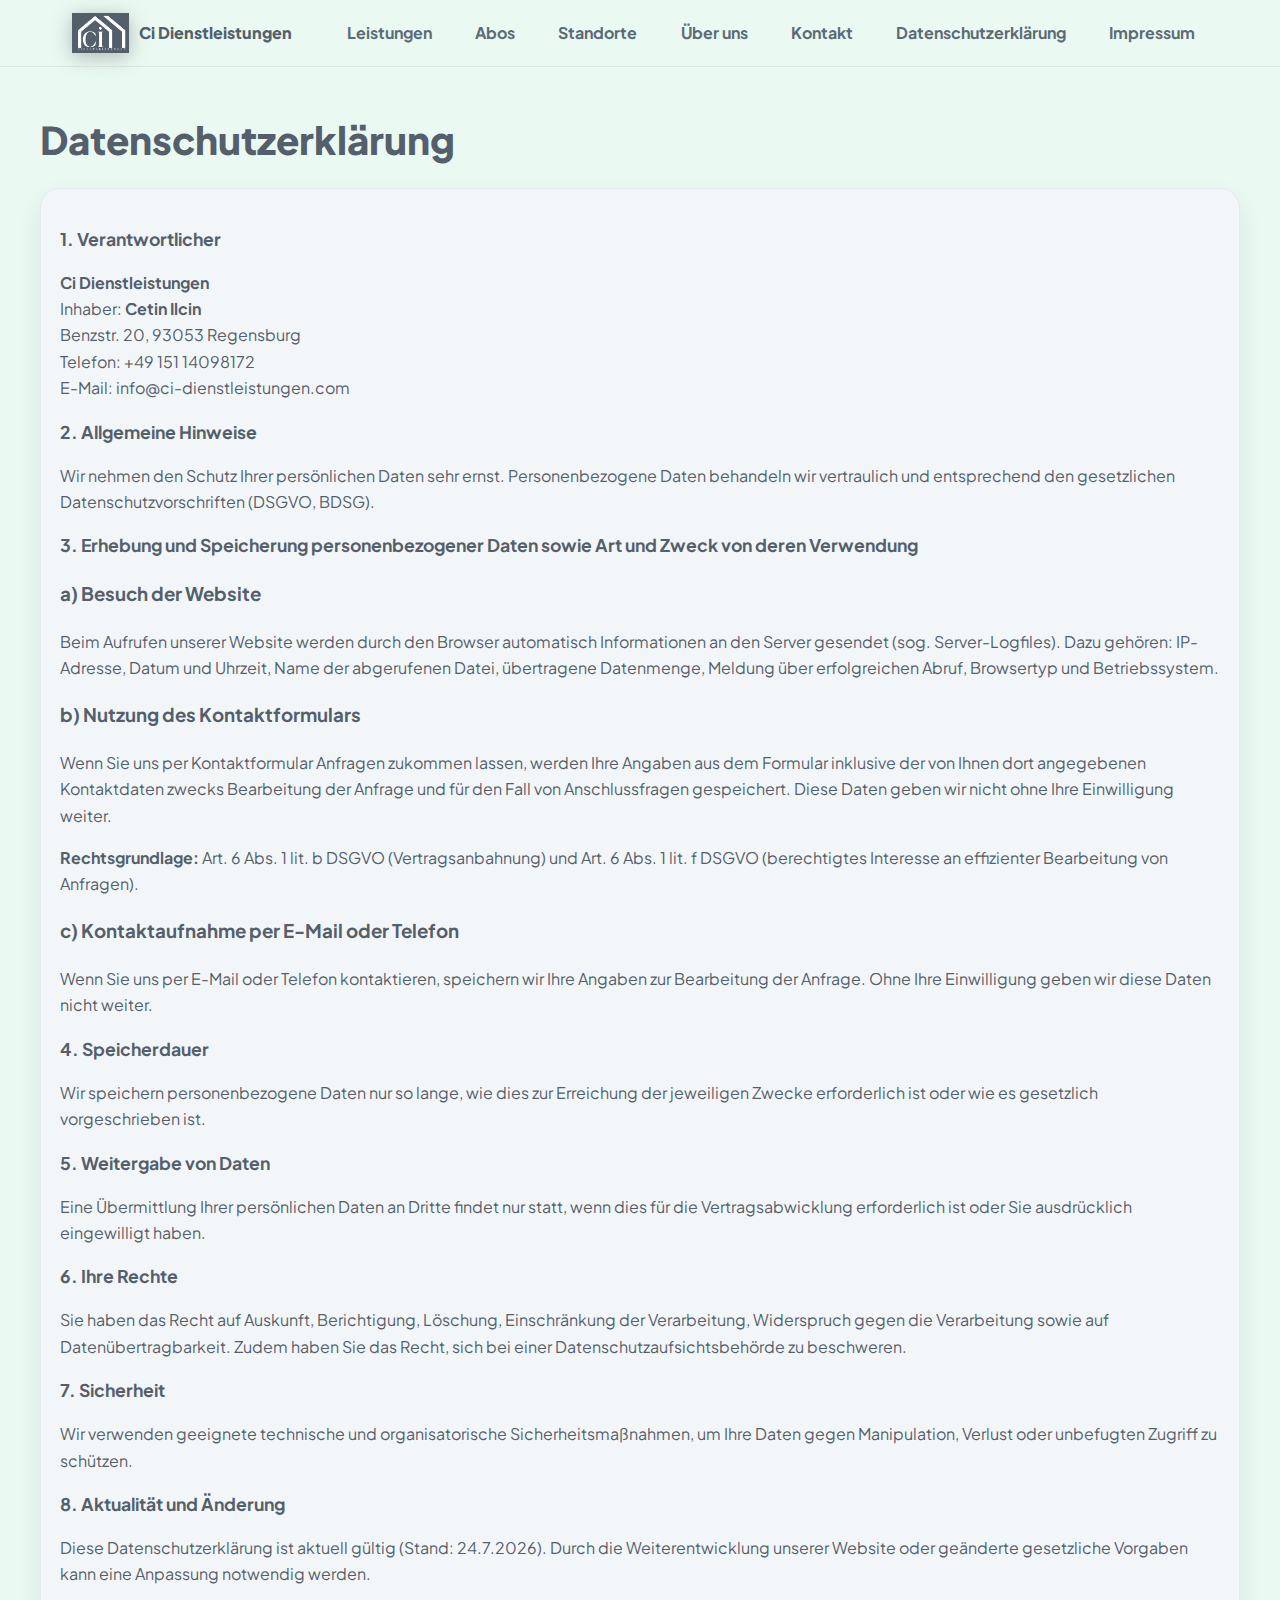
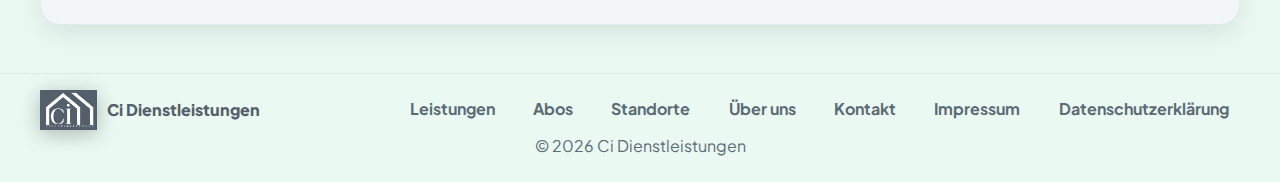
<file: Datenschutzerklärung.html>
<!doctype html>
<html lang="de">
<head>
  <meta charset="utf-8" />
  <meta name="viewport" content="width=device-width, initial-scale=1" />
  <title>Datenschutzerklärung – Ci Dienstleistungen</title>
  <meta name="description" content="Datenschutzerklärung von Ci Dienstleistungen – Informationen zur Verarbeitung personenbezogener Daten, Rechtsgrundlagen, Speicherdauer und Betroffenenrechten." />
  <link rel="icon" href="logo_final_ci.png" />
  <link rel="preconnect" href="https://fonts.googleapis.com">
  <link rel="preconnect" href="https://fonts.gstatic.com" crossorigin>
  <link href="https://fonts.googleapis.com/css2?family=Plus+Jakarta+Sans:wght@400;500;600;700;800&display=swap" rel="stylesheet">
  <style>
    :root{
      --page: #EAF9F2;
      --ink: #545f6b;
      --muted: #64748b;
      --brand: #34d399;
      --border: #dfe9e4;
      --shadow: 0 10px 25px rgba(2, 6, 23, .08);
      --radius: 20px;
      --maxw: 1200px;
      --card-bg: #F3F6F8;
      --card-text: #545f6b;
      --card-sub: #475569;
      --card-border: #E3EAF0;
    }
    *, *::before, *::after { box-sizing: border-box; }
    html { scroll-behavior: smooth; }
    body{
      margin:0; font-family:"Plus Jakarta Sans",system-ui,-apple-system,Segoe UI,Roboto,Arial,sans-serif;
      background: var(--page); color: var(--ink); line-height:1.65;
    }
    a { color: inherit; text-decoration: none; }
    img { max-width:100%; height:auto; display:block; }
    .container{ width:min(100% - 2rem, var(--maxw)); margin-inline:auto; }
    .topbar{ position: sticky; top:0; z-index:50; background: var(--page); border-bottom:1px solid var(--border);}
    .topbar nav{ display:flex; justify-content:space-between; align-items:center; padding:.8rem 2rem; }
    .brand-wrap{ display:flex; align-items:center; gap:.6rem; font-weight:800; color: var(--ink); }
    .topbar ul{ list-style:none; display:flex; gap:1.1rem; margin:0; padding:0; }
    .topbar a{ font-weight:700; color:#5b6b76; padding:.55rem .8rem; border-radius:10px; transition:.2s; }
    .topbar a:hover{ background: rgba(0,0,0,.05); color: var(--ink); }
    main{ padding: clamp(1.6rem, 4vw, 2.4rem) 0 3rem; }
    h1{ font-size: clamp(1.8rem, 4vw, 2.4rem); margin:.2rem 0 1rem; font-weight:800; }
    .card{ background: var(--card-bg); border:1px solid var(--card-border); border-radius:var(--radius); padding:1.25rem 1.2rem; box-shadow:var(--shadow);}
    .card h2{ margin:1rem 0 .4rem; font-size:1.1rem; font-weight:700; }
    footer{ border-top:1px solid var(--border); padding:1rem 0 1.4rem; }
    footer .footer-nav{ display:flex; align-items:center; justify-content:space-between; flex-wrap:wrap; gap:1rem; }
    footer .footer-nav ul{ list-style:none; display:flex; gap:.8rem 1rem; margin:0; padding:0; flex-wrap:wrap; }
    footer .footer-nav a{ color:#5b6b76; font-weight:700; padding:.45rem .7rem; border-radius:10px; transition:.2s; }
    footer .footer-nav a:hover{ background: rgba(0,0,0,.05); color: var(--ink); }
    .footer-copy{ margin:.2rem 0 0; text-align:center; color:#5b6b76; }
    @media(max-width:800px){ footer .footer-nav{ flex-direction:column; align-items:flex-start; } }
  </style>
</head>
<body>

<header class="topbar">
  <div class="container">
    <nav aria-label="Hauptnavigation">
      <div class="brand-wrap">
        <img src="logo_final_ci.png" alt="Logo" style="height:40px; filter:drop-shadow(0 4px 10px rgba(0,0,0,.25));">
        <span>Ci Dienstleistungen</span>
      </div>
      <ul>
        <li><a href="index.html#leistungen">Leistungen</a></li>
        <li><a href="index.html#abos">Abos</a></li>
        <li><a href="index.html#standorte">Standorte</a></li>
        <li><a href="index.html#ueber-uns">Über uns</a></li>
        <li><a href="index.html#kontakt">Kontakt</a></li>
        <li><a href="Datenschutzerklärung.html" aria-current="page">Datenschutzerklärung</a></li>
        <li><a href="Impressum.html">Impressum</a></li>
      </ul>
    </nav>
  </div>
</header>

<main>
  <div class="container">
    <h1>Datenschutzerklärung</h1>
    <div class="card">

      <h2>1. Verantwortlicher</h2>
      <p>
        <strong>Ci Dienstleistungen</strong><br>
        Inhaber: <strong>Cetin Ilcin</strong><br>
        Benzstr. 20, 93053 Regensburg<br>
        Telefon: <a href="tel:+4915114098172">+49&nbsp;151&nbsp;14098172</a><br>
        E-Mail: <a href="mailto:info@ci-dienstleistungen.com">info@ci-dienstleistungen.com</a>
      </p>

      <h2>2. Allgemeine Hinweise</h2>
      <p>Wir nehmen den Schutz Ihrer persönlichen Daten sehr ernst. Personenbezogene Daten behandeln wir vertraulich und entsprechend den gesetzlichen Datenschutzvorschriften (DSGVO, BDSG).</p>

      <h2>3. Erhebung und Speicherung personenbezogener Daten sowie Art und Zweck von deren Verwendung</h2>

      <h3>a) Besuch der Website</h3>
      <p>Beim Aufrufen unserer Website werden durch den Browser automatisch Informationen an den Server gesendet (sog. Server-Logfiles). Dazu gehören: IP-Adresse, Datum und Uhrzeit, Name der abgerufenen Datei, übertragene Datenmenge, Meldung über erfolgreichen Abruf, Browsertyp und Betriebssystem.</p>

      <h3>b) Nutzung des Kontaktformulars</h3>
      <p>Wenn Sie uns per Kontaktformular Anfragen zukommen lassen, werden Ihre Angaben aus dem Formular inklusive der von Ihnen dort angegebenen Kontaktdaten zwecks Bearbeitung der Anfrage und für den Fall von Anschlussfragen gespeichert. Diese Daten geben wir nicht ohne Ihre Einwilligung weiter.</p>
      <p><strong>Rechtsgrundlage:</strong> Art. 6 Abs. 1 lit. b DSGVO (Vertragsanbahnung) und Art. 6 Abs. 1 lit. f DSGVO (berechtigtes Interesse an effizienter Bearbeitung von Anfragen).</p>

      <h3>c) Kontaktaufnahme per E-Mail oder Telefon</h3>
      <p>Wenn Sie uns per E-Mail oder Telefon kontaktieren, speichern wir Ihre Angaben zur Bearbeitung der Anfrage. Ohne Ihre Einwilligung geben wir diese Daten nicht weiter.</p>

      <h2>4. Speicherdauer</h2>
      <p>Wir speichern personenbezogene Daten nur so lange, wie dies zur Erreichung der jeweiligen Zwecke erforderlich ist oder wie es gesetzlich vorgeschrieben ist.</p>

      <h2>5. Weitergabe von Daten</h2>
      <p>Eine Übermittlung Ihrer persönlichen Daten an Dritte findet nur statt, wenn dies für die Vertragsabwicklung erforderlich ist oder Sie ausdrücklich eingewilligt haben.</p>

      <h2>6. Ihre Rechte</h2>
      <p>Sie haben das Recht auf Auskunft, Berichtigung, Löschung, Einschränkung der Verarbeitung, Widerspruch gegen die Verarbeitung sowie auf Datenübertragbarkeit. Zudem haben Sie das Recht, sich bei einer Datenschutzaufsichtsbehörde zu beschweren.</p>

      <h2>7. Sicherheit</h2>
      <p>Wir verwenden geeignete technische und organisatorische Sicherheitsmaßnahmen, um Ihre Daten gegen Manipulation, Verlust oder unbefugten Zugriff zu schützen.</p>

      <h2>8. Aktualität und Änderung</h2>
      <p>Diese Datenschutzerklärung ist aktuell gültig (Stand: <span id="date"></span>). Durch die Weiterentwicklung unserer Website oder geänderte gesetzliche Vorgaben kann eine Anpassung notwendig werden.</p>

    </div>
  </div>
</main>

<footer>
  <div class="container">
    <nav class="footer-nav" aria-label="Footer Navigation">
      <div class="brand-wrap">
        <img src="logo_final_ci.png" alt="Logo" style="height:40px; filter: drop-shadow(0 4px 10px rgba(0,0,0,.25));">
        <span>Ci Dienstleistungen</span>
      </div>
      <ul>
        <li><a href="index.html#leistungen">Leistungen</a></li>
        <li><a href="index.html#abos">Abos</a></li>
        <li><a href="index.html#standorte">Standorte</a></li>
        <li><a href="index.html#ueber-uns">Über uns</a></li>
        <li><a href="index.html#kontakt">Kontakt</a></li>
        <li><a href="Impressum.html">Impressum</a></li>
        <li><a href="Datenschutzerklärung.html" aria-current="page">Datenschutzerklärung</a></li>
      </ul>
    </nav>
    <p class="footer-copy">© <span id="year"></span> Ci Dienstleistungen</p>
  </div>
</footer>

<script>
  document.getElementById('year').textContent = new Date().getFullYear();
  document.getElementById('date').textContent = new Date().toLocaleDateString('de-DE');
</script>

</body>
</html>
</file>
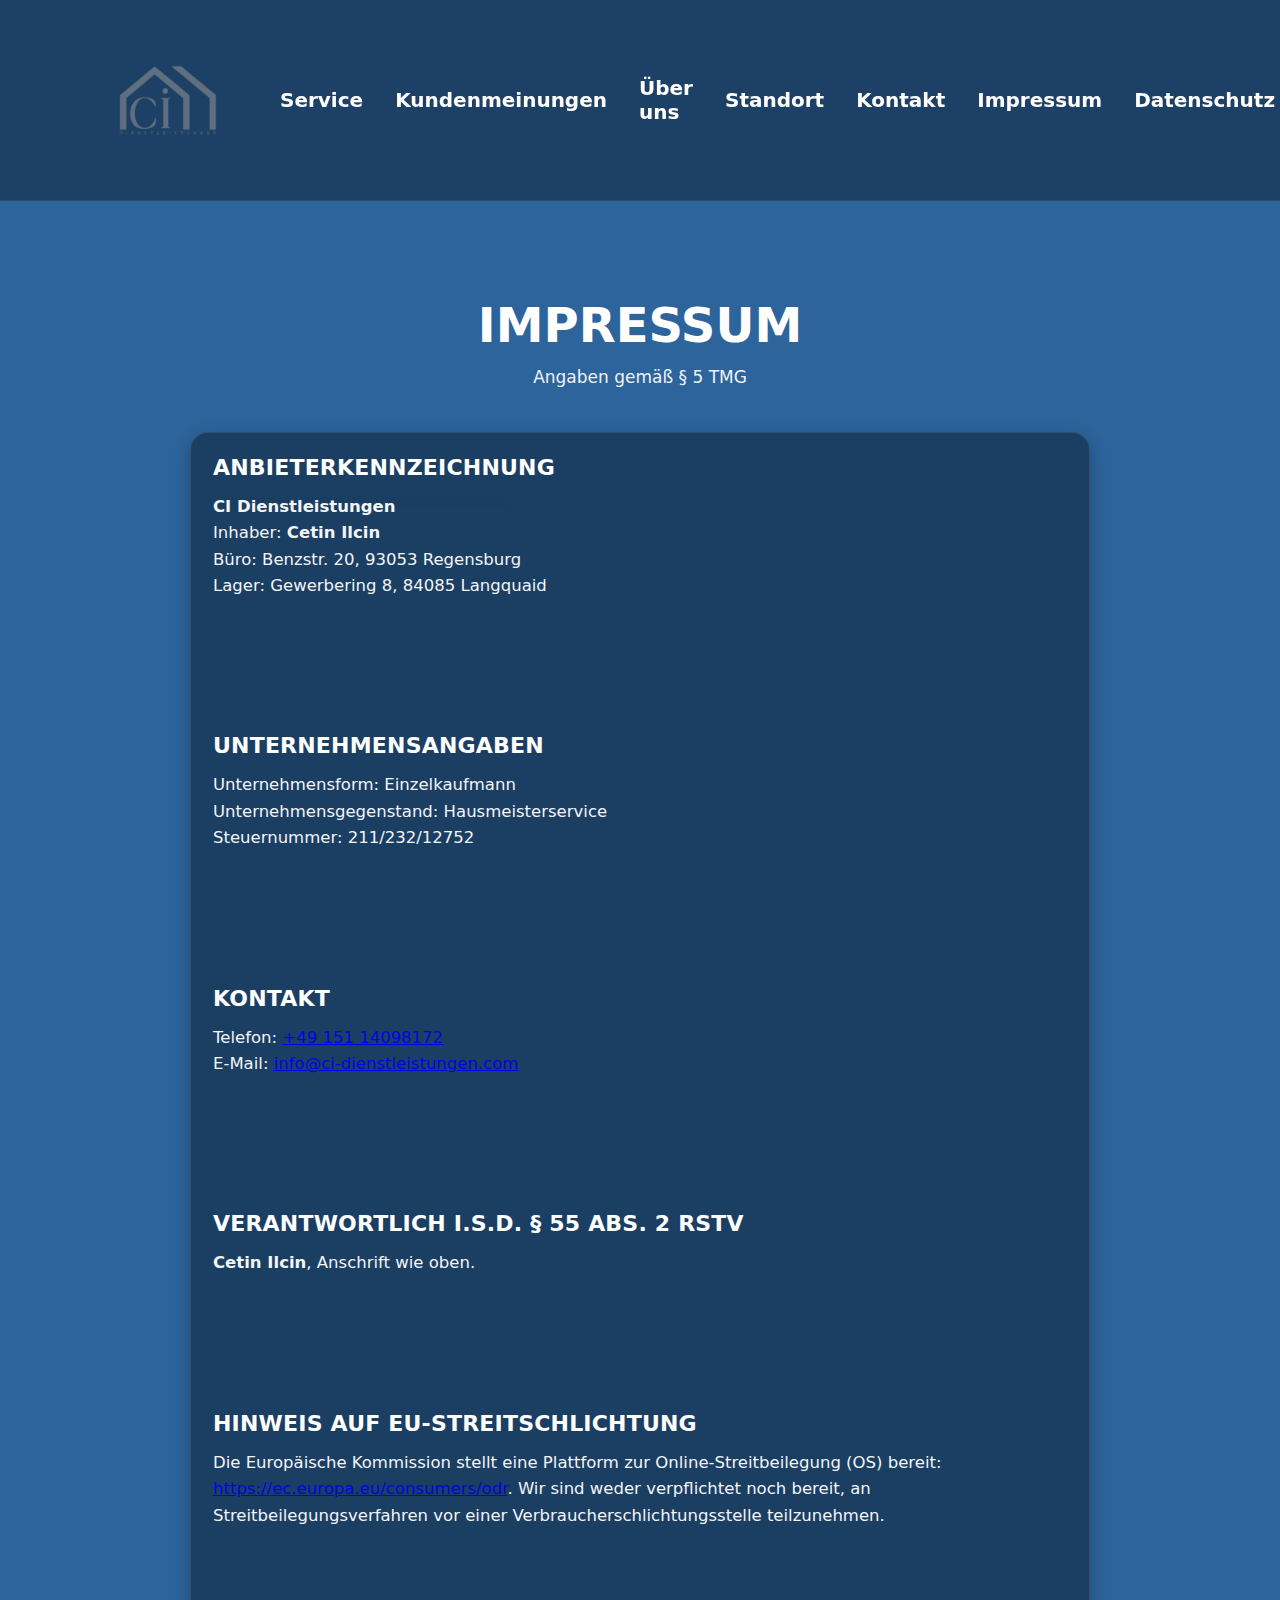
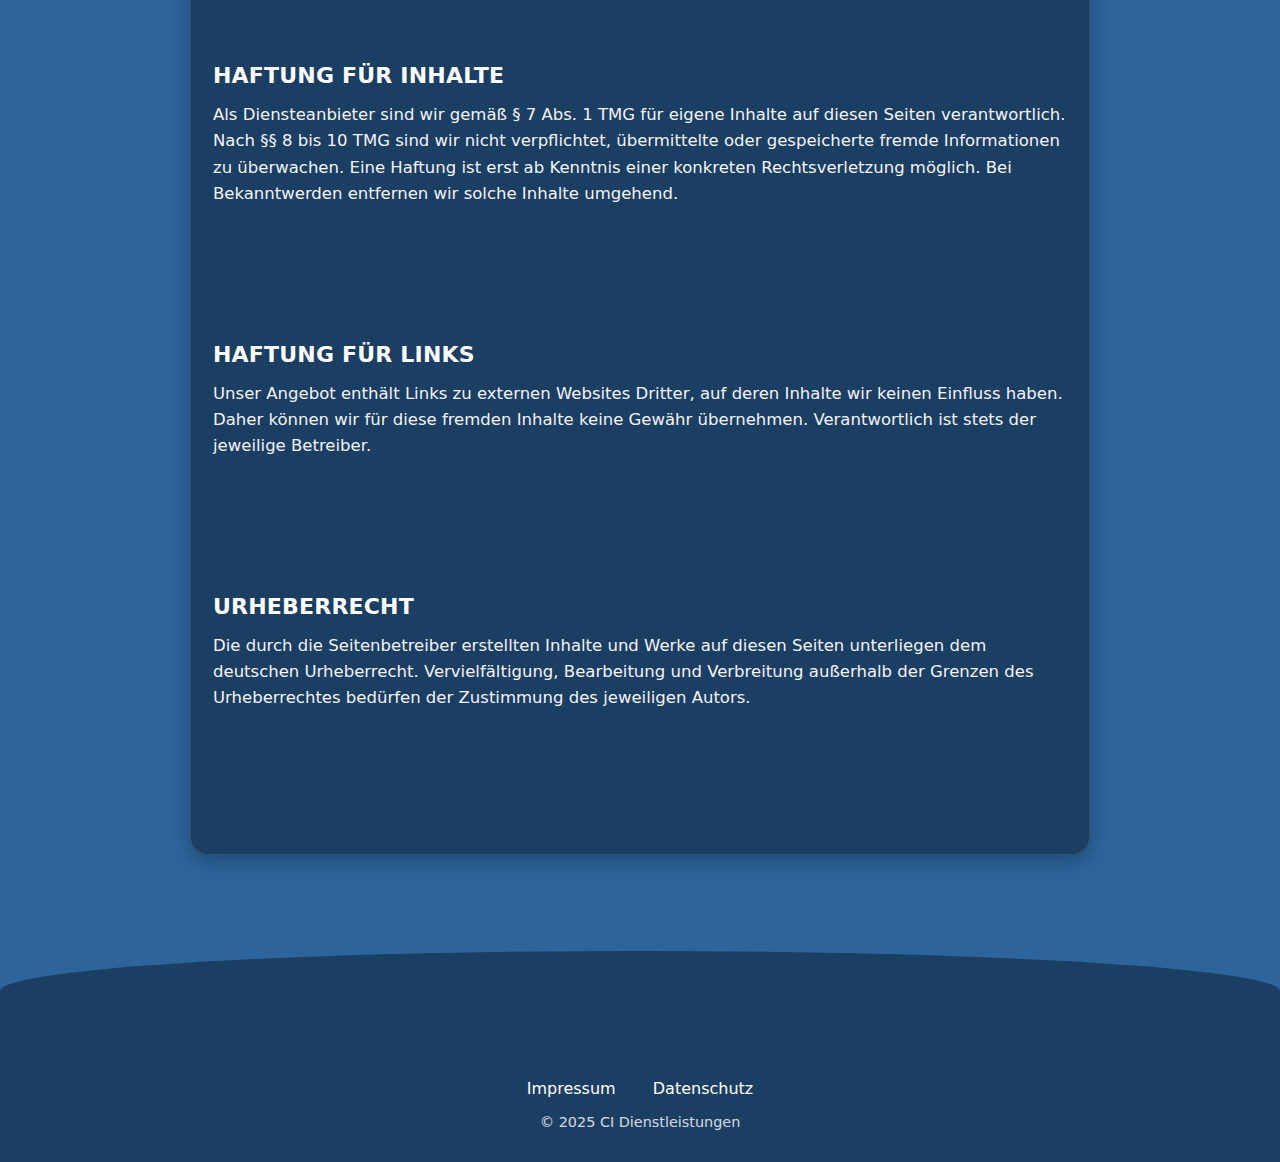
<file: Impressum.html>
<!doctype html>
<html lang="de">
<head>
  <meta charset="utf-8" />
  <meta name="viewport" content="width=device-width, initial-scale=1" />
  <title>Impressum – CI Dienstleistungen</title>
  <meta name="description" content="Impressum von CI Dienstleistungen – Gebäudereinigung & Hausmeisterservice im Raum Kelheim, Regensburg & Landshut." />
  <link rel="icon" href="logo.jpg" />
  <link rel="stylesheet" href="style.css">
</head>
<body>
  <!-- Header wie auf der Startseite -->
  <header class="site-header">
    <div class="nav-wrap">
      <a class="brand" href="index.html" aria-label="Startseite">
        <div class="logo-box">
          <img src="logo.jpg" alt="CI Logo">
        </div>
      </a>

      <nav class="nav-links" aria-label="Hauptmenü">
        <a href="index.html#leistungen">Service</a>
        <a href="index.html#kundenmeinungen">Kundenmeinungen</a>
        <a href="index.html#ueber-uns">Über uns</a>
        <a href="index.html#standort">Standort</a>
        <a href="index.html#kontakt">Kontakt</a>
        <a href="Impressum.html" aria-current="page">Impressum</a>
        <a href="Datenschutzerklärung.html">Datenschutz</a>
      </nav>

      <div class="nav-cta">
        <a class="btn" href="#instagram">Instagram</a>
        <a class="btn" href="tel:+4915114098172">Anrufen</a>
      </div>

      <button class="burger" aria-label="Menü öffnen" aria-expanded="false"><span></span></button>
    </div>
  </header>

  <!-- Inhalt -->
  <main>
    <section class="contact" aria-label="Impressum">
      <div class="container">
        <h1 class="contact__title">Impressum</h1>
        <p class="contact__lead">Angaben gemäß § 5 TMG</p>

        <div class="card service" style="max-width:900px; margin:0 auto;">
          <div class="card-body">
            <h3>Anbieterkennzeichnung</h3>
            <p>
              <strong>CI Dienstleistungen</strong><br>
              Inhaber: <strong>Cetin Ilcin</strong><br>
              Büro: Benzstr. 20, 93053 Regensburg<br>
              Lager: Gewerbering 8, 84085 Langquaid
            </p>

            <h3>Unternehmensangaben</h3>
            <p>
              Unternehmensform: Einzelkaufmann<br>
              Unternehmensgegenstand: Hausmeisterservice<br>
              Steuernummer: 211/232/12752
            </p>

            <h3>Kontakt</h3>
            <p>
              Telefon: <a href="tel:+4915114098172">+49&nbsp;151&nbsp;14098172</a><br>
              E-Mail: <a href="mailto:info@ci-dienstleistungen.com">info@ci-dienstleistungen.com</a>
            </p>

            <h3>Verantwortlich i.S.d. § 55 Abs. 2 RStV</h3>
            <p><strong>Cetin Ilcin</strong>, Anschrift wie oben.</p>

            <h3>Hinweis auf EU-Streitschlichtung</h3>
            <p>
              Die Europäische Kommission stellt eine Plattform zur Online-Streitbeilegung (OS) bereit:
              <a href="https://ec.europa.eu/consumers/odr" target="_blank" rel="noopener">https://ec.europa.eu/consumers/odr</a>.
              Wir sind weder verpflichtet noch bereit, an Streitbeilegungsverfahren vor einer Verbraucherschlichtungsstelle teilzunehmen.
            </p>

            <h3>Haftung für Inhalte</h3>
            <p>
              Als Diensteanbieter sind wir gemäß § 7 Abs. 1 TMG für eigene Inhalte auf diesen Seiten verantwortlich.
              Nach §§ 8 bis 10 TMG sind wir nicht verpflichtet, übermittelte oder gespeicherte fremde Informationen zu überwachen.
              Eine Haftung ist erst ab Kenntnis einer konkreten Rechtsverletzung möglich. Bei Bekanntwerden entfernen wir solche Inhalte umgehend.
            </p>

            <h3>Haftung für Links</h3>
            <p>
              Unser Angebot enthält Links zu externen Websites Dritter, auf deren Inhalte wir keinen Einfluss haben.
              Daher können wir für diese fremden Inhalte keine Gewähr übernehmen. Verantwortlich ist stets der jeweilige Betreiber.
            </p>

            <h3>Urheberrecht</h3>
            <p>
              Die durch die Seitenbetreiber erstellten Inhalte und Werke auf diesen Seiten unterliegen dem deutschen Urheberrecht.
              Vervielfältigung, Bearbeitung und Verbreitung außerhalb der Grenzen des Urheberrechtes bedürfen der Zustimmung des jeweiligen Autors.
            </p>
          </div>
        </div>
      </div>
    </section>
  </main>

  <!-- Footer wie auf Index -->
  <footer>
    <div class="footer-inner">
      <nav class="links" aria-label="Rechtliches">
        <a href="Impressum.html" aria-current="page">Impressum</a>
        <a href="Datenschutzerklärung.html">Datenschutz</a>
      </nav>
      <div class="copyright">© 2025 CI Dienstleistungen</div>
    </div>
  </footer>

  <script>
    // Burger-Menü wie auf der Index-Seite
    const burger = document.querySelector('.burger');
    const links = document.querySelector('.nav-links');
    if (burger && links){
      const toggle = () => {
        const isOpen = links.classList.toggle('open');
        burger.setAttribute('aria-expanded', isOpen ? 'true' : 'false');
      };
      burger.addEventListener('click', toggle);
      links.querySelectorAll('a').forEach(a => a.addEventListener('click', () => {
        links.classList.remove('open');
        burger.setAttribute('aria-expanded','false');
      }));
    }
  </script>
</body>
</html>
</file>
<file: style.css>
:root{
  /* === Brandfarben aus dem Logo === */
  --brand-blue: #2C649B;        /* dunkles Blau (Text/Outline) */
  --brand-blue-dark: #1B3E63;   /* dunkler für Footer/Flächen */
  --brand-teal: #69BFB7;        /* Tropfen/“Helden” */
  --brand-yellow: #69BFB7;      /* Krone */

  /* Mapping auf bestehende Variablen */
  --green: var(--brand-blue);            /* Seitenhintergrund */
  --green-footer: var(--brand-blue-dark);/* dunkle Sektionen */
  --text: #ffffff;

  /* Primär-CTA auf Gelb, Sekundär-CTA auf Teal */
  --red: var(--brand-yellow);

  --accent: var(--brand-teal);
  --accent-strong: #54A89F; /* etwas dunkleres Teal */
  69BFB7
  --nav-h: 90px; /* Mindesthöhe des Headers */
}

/* Basis */
html, body { height: 100%; }
* { box-sizing: border-box; margin: 0; padding: 0; }
body{
  background:var(--green);
  color:var(--text);
  font-family:system-ui, -apple-system, Segoe UI, Roboto, Helvetica, Arial;
  display:flex; min-height:100svh; flex-direction:column;
}
main{ flex:1 0 auto; }

/* ===== HEADER ===== */
.site-header{
  position: sticky; top: 0; z-index: 1000;
  background: rgba(27,62,99,0.95);           /* var(--brand-blue-dark) mit Alpha */
  backdrop-filter: blur(4px);
  border-bottom: 1px solid rgba(255,255,255,.06);
}
.nav-wrap{
  max-width: 1200px; margin: 0 auto;
  padding: 0 24px;
  min-height: var(--nav-h);
  display: grid;
  grid-template-columns: auto 1fr auto; /* Logo | Links | CTAs */
  align-items: center;
  gap: 16px;
}
.brand{ display:flex; align-items:center; }
.logo-box{
  width: clamp(140px, 16vw, 200px);
  height: auto;
}
.logo-box img{
  width: 100%; height: auto;
  display: block;
  object-fit: contain;
}

/* Globale Navi-Links (Desktop) */
.nav-links a{
  color:#fff;
  text-decoration:none;
  opacity:1;
  font-weight:800;
  font-size:20px;
  line-height:1.2;
}

/* Mobile-Off-Canvas (unter 1024px) */
@media (max-width:1024px){
  .nav-links{
    position: fixed; inset: 0 0 0 auto; width: min(78vw, 320px);
    background: var(--green-footer);
    display: flex;                 /* sicherstellen, dass Flex aktiv ist */
    flex-direction: column;        /* untereinander */
    align-items: stretch;          /* volle Breite */
    justify-content: flex-start;
    padding: 96px 20px 24px;
    gap: 6px;                      /* Abstand zwischen Einträgen */
    transform: translateX(100%);
    box-shadow: -6px 0 18px rgba(0,0,0,.35);
    transition: transform .35s cubic-bezier(.2,.8,.2,1);
    z-index: 999;                  /* über dem Inhalt */
  }

  .nav-links a{
    display: block;                /* ganze Zeile klickbar */
    width: 100%;
    padding: 12px 10px;
    font-size: 17px;               /* etwas kompakter im Drawer */
    border-radius: 10px;
  }

  .nav-links a:hover{
    background: rgba(255,255,255,.06);
  }
}


/* CTAs */
.nav-cta{ display:flex; justify-content:flex-end; align-items:center; gap:12px; }
.btn{
  display:inline-flex; align-items:center; gap:10px;
  padding:10px 16px; border-radius:16px; font-weight:700;
  text-decoration:none; color:white; background: var(--accent);
  box-shadow: 0 2px 8px rgba(105,191,183,.22);
  transition: transform .15s ease, filter .2s ease, background .2s ease;
  white-space: nowrap;
}
.btn:hover{ transform: translateY(-2px); filter: brightness(1.05); background: var(--accent-strong); }

/* Globale Primär-Buttons (einmalig) */
.btn-primary{
  display:inline-flex; align-items:center; justify-content:center;
  padding: 12px 22px;
  border-radius: 14px;
  font-weight: 800;
  background: var(--red); /* Gelb */
  color: #1B3E63;         /* Lesbarer Text auf Gelb */
  text-decoration: none;
  transition: transform .15s ease, filter .2s ease;
  border: 0;
  cursor: pointer;
}
.btn-primary:hover{ transform: translateY(-2px); filter: brightness(1.05); }

/* Burger */
.burger{ display:none; margin-left:auto; background:none; border:0; width:40px; height:40px; cursor:pointer; }
.burger span, .burger::before, .burger::after{
  content:""; display:block; height:2px; background:var(--text);
  margin:7px 6px; transition: transform .25s ease, opacity .25s ease;
}
.burger[aria-expanded="true"] span{ opacity:0; }
.burger[aria-expanded="true"]::before{ transform: translateY(9px) rotate(45deg); }
.burger[aria-expanded="true"]::after{ transform: translateY(-9px) rotate(-45deg); }

/* ===== HERO ===== */
/* Vollfläche + iOS-Workarounds */
.hero{
  position: relative;
  display: grid;
  place-items: center;

  /* Hero beginnt UNTER dem Header */
  margin-top: var(--nav-h);

  /* sichtbare Fläche = Viewport minus Header */
  min-height: calc(100svh - var(--nav-h));
  overflow: hidden;
}
@supports (height: 100dvh){
  .hero{ min-height: calc(100dvh - var(--nav-h)); }
}

.hero__bg{ position: absolute; inset: 0; height: 100%; }

.hero__video{
  position: absolute; inset: 0;
  width: 100%; height: 100%;
  display: block;
  object-fit: cover;         /* füllt, darf croppen */
  object-position: center;   /* Fokus */
  transform: translateZ(0);  /* iOS Rendering-Fix */
  -webkit-user-select: none; /* vermeidet Gesten-Störungen */
  z-index: 0;              /* liegt unter Text & Navi */
  pointer-events: none;    /* fängt keine Klicks über der Navi ab */
}

.hero__shade{
  position: absolute; inset: 0;
  background: linear-gradient(to bottom, rgba(0,0,0,.18), rgba(0,0,0,.35) 60%, rgba(0,0,0,.45));
  pointer-events: none;
}

@media (max-width: 600px){
  .hero{ min-height: calc(100svh - var(--nav-h)); }
  .hero__video{ object-position: center; }
}

@media (max-width: 380px){
  .hero__video{ display: none; }
  .hero__bg{
    background: #000 url('hero-poster.jpg') center / contain no-repeat;
  }
}

.hero__inner{
  position: relative; z-index: 1;
  width: min(1100px, 92%);
  text-align: center;
  color: #fff;
}
.hero__title{
  font-weight: 900;
  line-height: 1.05;
  font-size: clamp(32px, 8vw, 72px);
  text-transform: uppercase;
  margin-bottom: 28px;
}
.hero__actions{ display:flex; justify-content:center; }

/* ===== RESPONSIV NAV ===== */
@media (max-width: 1024px){
  .nav-cta{ display:none; }
  .burger{ display:block; }
  .nav-links{
    position: fixed; inset: 0 0 0 auto; width: min(78vw, 320px);
    background: var(--green-footer);
    flex-direction: column; justify-content:flex-start; align-items:flex-start;
    padding: 96px 24px 24px; gap: 22px;
    transform: translateX(100%);
    box-shadow: -6px 0 18px rgba(0,0,0,.35);
    transition: transform .35s cubic-bezier(.2,.8,.2,1);
  }
  .nav-links.open{ transform: translateX(0); }
  .logo-box{ width: clamp(120px, 22vw, 180px); }
}

/* ===== INTRO TEXT NACH VIDEO ===== */
.intro {
  margin-top: 400px; /* +4cm Abstand */
  padding: 40px 16px;
  display: flex;
  justify-content: center;
}
.intro__inner { max-width: 900px; text-align: center; }
.intro__title {
  font-weight: 900;
  font-size: clamp(24px, 4vw, 40px);
  line-height: 1.2;
  text-transform: uppercase;
  margin-bottom: 24px;
}
.intro__text {
  font-size: clamp(16px, 2vw, 18px);
  line-height: 1.6;
  opacity: 0.95;
}

/* ===== Leistungen ===== */
.services {
  margin-top: 180px; /* ≈ 7cm Abstand nach oben */
  padding: clamp(56px, 8vw, 96px) 16px;
}
.services .container{
  max-width: 1200px;
  margin: 0 auto;
}
.services__header{
  text-align:center;
  margin-bottom: clamp(28px, 4vw, 40px);
}
.services__header h2{
  font-size: clamp(28px, 5vw, 42px);
  font-weight: 900;
  text-transform: uppercase;
  letter-spacing: .2px;
}
.group-title{
  margin: clamp(36px, 5vw, 56px) 0 clamp(16px, 3vw, 24px);
  font-size: clamp(20px, 3.2vw, 28px);
  font-weight: 800;
  text-transform: uppercase;
  border-left: 4px solid var(--red); /* gelbe Linie */
  padding-left: 12px;
  opacity: .98;
}

/* genau 2 Spalten (auf Handy 1) */
.grid{ display: grid; gap: clamp(16px, 3vw, 28px); }
.grid-2{ grid-template-columns: repeat(2, minmax(0, 1fr)); }
@media (max-width: 900px){
  .grid-2{ grid-template-columns: 1fr; }
}

/* Card */
.card.service{
  background: var(--green-footer);
  border: 1px solid rgba(255,255,255,.10);
  border-radius: 18px;
  overflow: hidden;
  display: flex;
  flex-direction: column;
  box-shadow: 0 6px 18px rgba(0,0,0,.25);
  transition: transform .2s ease, box-shadow .2s ease;
}
.card.service:hover{
  transform: translateY(-4px);
  box-shadow: 0 10px 24px rgba(0,0,0,.30);
}

/* Bild oben – 16:9 */
.card-media img{
  width: 100%;
  aspect-ratio: 16 / 9;
  object-fit: cover;
  display: block;
}

/* Inhalt */
.card-body{
  padding: clamp(16px, 3vw, 22px);
  display: flex;
  flex-direction: column;
  gap: clamp(10px, 2.3vw, 14px);
}
.card-body h3{
  font-size: clamp(18px, 2.6vw, 22px);
  font-weight: 800;
  letter-spacing: .2px;
  text-transform: uppercase;
}
.card-body p{
  font-size: clamp(15px, 2.2vw, 16.5px);
  line-height: 1.6;
  opacity: .95;
}

/* CTA mittig */
.card-cta{
  display: flex;
  justify-content: center;     /* Button mittig */
  margin-top: clamp(8px, 1.8vw, 12px);
}

/* ===== Über-uns Hero mit halbtransparenter Villa ===== */
.about-hero{
  position: relative;
  isolation: isolate;
  min-height: clamp(520px, 70vh, 760px);
  display: grid;
  align-items: end;
  margin-top: 265px; /* ~7 cm Abstand nach oben, wie gewünscht */
  color: var(--text);
  background: var(--green);
  overflow: hidden;
}
.about-hero .container{
  max-width: 1200px;
  margin: 0 auto;
  padding: clamp(24px, 4vw, 40px) clamp(16px, 5vw, 40px);
}

/* Hintergrundbild + Shader */
.about-hero__bg{
  position: absolute; inset: 0;
  z-index: -2;
}
.about-hero__bg img{
  width: 100%; height: 100%;
  object-fit: cover;
  filter: saturate(0.95) contrast(1.05) brightness(0.9);
}
/* halbtransparenter, dunkler Verlauf */
.about-hero__shade{
  position: absolute; inset: 0;
  z-index: -1;
  background:
    linear-gradient(to bottom, rgba(27,62,99,0.85) 0%, rgba(27,62,99,0.65) 35%, rgba(27,62,99,0.35) 65%, rgba(27,62,99,0.55) 100%);
  mix-blend-mode: multiply;
}

/* Textblock */
.about-hero__inner{
  display: grid;
  gap: clamp(16px, 2.5vw, 24px);
  padding-bottom: clamp(40px, 8vh, 72px);
  text-align: center;
}

.hero__inner{
  place-self: center; /* wirklich mittig im Grid */
}

.about-hero__title{
  font-weight: 900;
  text-transform: uppercase;
  line-height: 1.04;
  letter-spacing: .4px;
  font-size: clamp(30px, 6vw, 56px);
  text-shadow: 0 2px 10px rgba(0,0,0,.45);
}
.about-hero__lead{
  max-width: 980px;
  margin: 0 auto;
  font-size: clamp(15.5px, 2.1vw, 18px);
  line-height: 1.75;
  opacity: .96;
  text-shadow: 0 1px 6px rgba(0,0,0,.35);
}
.about-hero__actions{
  display: flex; justify-content: center;
  margin-top: clamp(8px, 2vw, 14px);
}

/* Responsiv */
@media (max-width: 560px){
  .about-hero__bg img{ filter: saturate(0.95) contrast(1.05) brightness(0.85); }
}

/* ================= Kundenmeinungen ================= */
.testimonials {
  margin-top: 6cm; /* Abstand zu den Serviceleistungen */
  padding: 40px 20px;
  text-align: center;
}
.testimonials-title {
  font-size: 2rem;
  font-weight: 800;
  margin-bottom: 40px;
  text-transform: uppercase;
  color: var(--text);
}
.testimonials-grid {
  display: grid;
  grid-template-columns: repeat(3, 1fr);
  gap: 24px;
  max-width: 1200px;
  margin: 0 auto;
}
.testimonial-card {
  background: var(--green-footer);
  color: var(--text);
  padding: 28px 22px;
  border-radius: 14px;
  display: flex;
  flex-direction: column;
  justify-content: space-between;
  text-align: left;
  box-shadow: 0 4px 12px rgba(0,0,0,0.25);
}
.testimonial-card .stars { color: #f5c518; font-size: 1.2rem; margin-bottom: 12px; }
.testimonial-card p { font-size: 0.95rem; line-height: 1.6; margin-bottom: 16px; }
.testimonial-card .author { font-weight: 600; font-size: 0.95rem; opacity: 0.9; align-self: flex-end; }

/* Responsive */
@media (max-width: 980px) { .testimonials-grid { grid-template-columns: repeat(2, 1fr); } }
@media (max-width: 640px) { .testimonials-grid { grid-template-columns: 1fr; } }

/* ===== Standort / Maps ===== */
.location{
  background: var(--green);
  color: var(--text);
  text-align: center;
  margin-top: 100px;
}
.map-wrapper iframe{
  display: block;
  width: 100%;
  height: clamp(320px, 40vh, 420px);
  border: none;
  filter: grayscale(100%) contrast(1.1) brightness(0.9);
}
.location-inner{
  max-width: 800px;
  margin: 0 auto;
  padding: 60px 16px;
}
.location-title{
  font-size: clamp(28px, 5vw, 38px);
  font-weight: 900;
  text-transform: uppercase;
  margin-bottom: 16px;
}
.location-address{
  font-weight: 600;
  font-size: clamp(16px, 2.2vw, 18px);
  margin-bottom: 10px;
}
.location-text{
  opacity: 0.9;
  margin-bottom: 20px;
  font-size: clamp(15px, 2vw, 17px);
}
.location .btn-primary{ margin-top: 12px; }

/* ===== Kontakt ===== */
.contact{
  background: var(--green);
  color: var(--text);
  padding: clamp(56px, 8vw, 96px) 16px;
}
.contact .container{
  max-width: 1100px;
  margin: 0 auto;
}
.contact__title{
  text-align: center;
  font-weight: 900;
  text-transform: uppercase;
  font-size: clamp(28px, 5.4vw, 48px);
  margin-bottom: 10px;
}
.contact__lead{
  text-align: center;
  max-width: 820px;
  margin: 0 auto clamp(28px, 4vw, 40px);
  opacity: .92;
  line-height: 1.7;
  font-size: clamp(15.5px, 2.2vw, 17px);
}

/* Form */
.contact__form{
  max-width: 1080px;
  margin: 0 auto;
  display: grid;
  gap: 14px;
}
.contact__form .hp{ display:none !important; }

.field input,
.field textarea{
  width: 100%;
  background: rgba(255,255,255,0.04);
  border: 1px solid rgba(255,255,255,0.22);
  color: var(--text);
  border-radius: 10px;
  padding: 14px 16px;
  font: inherit;
  outline: none;
  transition: border-color .15s ease, box-shadow .15s ease, background .15s ease;
}
.field textarea{ resize: vertical; min-height: 140px; }
.field input::placeholder,
.field textarea::placeholder{ color: rgba(234,246,234,.7); }

.field input:focus,
.field textarea:focus{
  border-color: var(--red);
  box-shadow: 0 0 0 3px rgba(244,209,82,.28); /* Gelb-Glow */
  background: rgba(255,255,255,0.06);
}

.actions{
  display: flex;
  justify-content: center;
  margin-top: 10px;
}

/* Rückmeldungsbox */
.contact__message{
  max-width: 820px;
  margin: 0 auto 18px;
  text-align: center;
  background: rgba(0,0,0,.25);
  border: 1px solid rgba(255,255,255,.18);
  border-radius: 10px;
  padding: 12px 14px;
}
.contact__message.is-error{
  border-color: rgba(244,209,82,.55);
  background: rgba(244,209,82,.12);
}

/* Globaler Absatzabstand */
p { margin-bottom: clamp(120px, 12vh, 230px); }

/* ===== Footer mit runder Welle (einzige Footer-Definition) ===== */
footer {
  background: var(--green-footer);
  color: #ffffff;
  text-align: center;
  padding: 3rem 1rem 2rem;
  position: relative;
  margin-top: 5rem;
}
footer::before {
  content: "";
  position: absolute;
  top: -80px;
  left: 0;
  width: 100%;
  height: 80px;
  background: var(--green-footer);
  border-top-left-radius: 100% 80px;
  border-top-right-radius: 100% 80px;
}
.footer-inner { position: relative; z-index: 2; }
.footer-inner .links a { color: #ffffff; margin: 0 1rem; font-size: 1rem; text-decoration: none; }
.footer-inner .links a:hover { text-decoration: underline; }
.footer-inner .copyright { margin-top: 1rem; font-size: 0.9rem; opacity: 0.8; }

/* Donut-Grid */
.abos.abos--donuts{ padding: clamp(56px,8vw,96px) 16px; }
.abos__header{ text-align:center; margin-bottom: clamp(28px,4vw,40px); }
.abos__sub{ opacity:.9; font-size: clamp(15px,2.1vw,17px); }

.donut-grid{
  display:grid;
  grid-template-columns: repeat(5, minmax(0,1fr));
  gap: clamp(16px,2.6vw,28px);
}
@media (max-width:1100px){ .donut-grid{ grid-template-columns: repeat(3,1fr);} }
@media (max-width:700px){  .donut-grid{ grid-template-columns: repeat(2,1fr);} }
@media (max-width:520px){  .donut-grid{ grid-template-columns: 1fr; } }

.donut{
  background: var(--green-footer);
  border:1px solid rgba(255,255,255,.10);
  border-radius:18px;
  padding: clamp(14px,2.3vw,18px);
  display:grid; place-items:center;
  gap: 10px;
  box-shadow: 0 6px 18px rgba(0,0,0,.25);
}
.donut svg{ width: 140px; height: 140px; transform: rotate(-90deg); }

.donut .track{
  fill: none;
  stroke: rgba(255,255,255,.12);
  stroke-width: 12;
}
.donut .bar{
  fill: none;
  stroke: var(--brand-teal);
  filter: drop-shadow(0 0 6px rgba(105,191,183,.25));
  stroke-linecap: round;
  stroke-width: 12;
  stroke-dasharray: 326;  /* 2 * π * r  -> r=52 => ~326 */
  stroke-dashoffset: 326; /* start bei 0% */
  transition: stroke-dashoffset 1.8s cubic-bezier(.2,.8,.2,1);
}

.donut figcaption{ text-align:center; display:grid; gap:4px; }
.donut h3{
  font-size: clamp(16px,2.4vw,18px);
  font-weight: 800;
  text-transform: uppercase;
}
.donut p{ font-size: clamp(14px,2.1vw,16px); opacity:.92; }
.donut .percent{ font-weight:800; letter-spacing:.3px; }
.donut small{ opacity:.8; }

/* Button unten */
.abo-action{ text-align:center; margin-top: clamp(32px,5vw,56px); }

/* Services-Overview */
.services-overview {
  margin-top: 140px;
  padding: clamp(40px,6vw,80px) 16px;
  background: var(--green-footer);
  color: var(--text);
}
.overview-grid {
  display: grid;
  grid-template-columns: repeat(3, 1fr);
  gap: clamp(20px, 3vw, 36px);
  max-width: 1200px;
  margin: 0 auto;
}
.overview-card {
  background: rgba(255,255,255,.03);
  border: 1px solid rgba(255,255,255,.08);
  border-radius: 16px;
  padding: clamp(24px, 4vw, 32px);
  text-align: center;
  box-shadow: 0 4px 14px rgba(0,0,0,.25);
  display: flex;
  flex-direction: column;
  gap: 14px;
  transition: transform .2s ease, box-shadow .2s ease;
}
.overview-card:hover {
  transform: translateY(-4px);
  box-shadow: 0 8px 22px rgba(0,0,0,.3);
}
.overview-card img {
  width: 64px;
  height: 64px;
  object-fit: contain;
  margin: 0 auto 10px;
}
.overview-card h3 {
  font-size: clamp(18px, 2vw, 22px);
  font-weight: 800;
  text-transform: uppercase;
  margin-bottom: 8px;
}
.overview-card p {
  font-size: clamp(14px, 1.8vw, 16px);
  line-height: 1.5;
  opacity: .92;
  flex: 1;
}
.overview-card .btn-primary {
  margin-top: auto;
  font-size: 0.9rem;
}

/* Responsiv */
@media (max-width: 900px) {
  .overview-grid { grid-template-columns: 1fr; }
}
/* --- NAV: Burger nur mobil, Desktop klassische Leiste --- */
.burger { display: none; }

@media (max-width:1024px){
  .burger{ display:block; }
  .nav-cta{ display:none; }
  .nav-links{
    position: fixed; inset: 0 0 0 auto; width: min(78vw, 320px);
    background: var(--green-footer);
    display: flex; flex-direction: column; align-items: stretch; justify-content: flex-start;
    padding: 96px 20px 24px; gap: 6px;
    transform: translateX(100%);
    box-shadow: -6px 0 18px rgba(0,0,0,.35);
    transition: transform .35s cubic-bezier(.2,.8,.2,1);
    z-index: 999;
  }
  .nav-links.open{ transform: translateX(0); }
  .nav-links a{
    display:block; width:100%; padding:12px 10px;
    color:#fff; text-decoration:none; opacity:1;
    font-weight:800; font-size:17px; line-height:1.2; border-radius:10px;
  }
  .nav-links a:hover{ background: rgba(255,255,255,.06); }
}

@media (min-width:1025px){
  .nav-links{
    position: static;
    display: flex; flex-direction: row; align-items: center; justify-content: center;
    gap: clamp(20px, 3vw, 32px); padding: 0; width: auto;
    transform: none; box-shadow: none; background: transparent;
  }
  .nav-links a{
    display:inline-block; padding:0;
    color:#fff; opacity:1; text-decoration:none;
    font-weight:800; font-size:20px; line-height:1.2;
  }
}

/* --- STANDORTE: 3 Boxen nebeneinander --- */
#standort.location .location-inner{
  max-width:1200px; margin:0 auto; padding:60px 16px; text-align:center;
}
/* globales p-spacing im Standort-Bereich neutralisieren */
#standort.location .location-inner p{ margin-bottom:0; }

#standort .location-grid{
  display:grid; grid-template-columns:repeat(3, minmax(0,1fr));
  gap:32px; margin:32px 0 40px;
}

#standort .location-box{
  background:rgba(255,255,255,.05);
  border:1px solid rgba(255,255,255,.10);
  border-radius:14px;
  padding:24px;
  text-align:center;
  box-shadow:0 4px 14px rgba(0,0,0,.25);
  transition:transform .2s ease, box-shadow .2s ease;
}
#standort .location-box:hover{ transform:translateY(-3px); box-shadow:0 8px 22px rgba(0,0,0,.35); }

#standort .location-address{
  font-weight:700; font-size:clamp(16px,2.2vw,18px);
  margin:0 0 10px 0;
}
#standort .location-text{
  opacity:.9; font-size:clamp(15px,2vw,17px);
  margin:0;
}

@media (max-width:900px){
  #standort .location-grid{ grid-template-columns:1fr; gap:24px; }
}
section[id]{ scroll-margin-top: calc(var(--nav-h) + 12px); }

.location-actions {
  display: flex;
  justify-content: center;   /* Buttons zentrieren */
  align-items: center;       /* vertikal mittig */
  width: 100%;               /* volle Breite erzwingen */
  gap: 1rem;                 /* Abstand zwischen Buttons */
  margin-top: 1.5rem;
}
.location-actions .btn:hover {
  background: var(--accent-strong);
}
.location-actions { margin-left: auto; margin-right: auto; }

/* 3× Abstand + 1cm extra vor dem Abo-Block */
#abos{ margin-top: calc(var(--gap-base) * 3 + 1cm); }

/* 5× Abstand + 1cm extra zwischen Standorte (#standort) und Kontakt (#kontakt) */
#kontakt{ margin-top: calc(var(--gap-base) * 5 + 1cm); }
</file>
